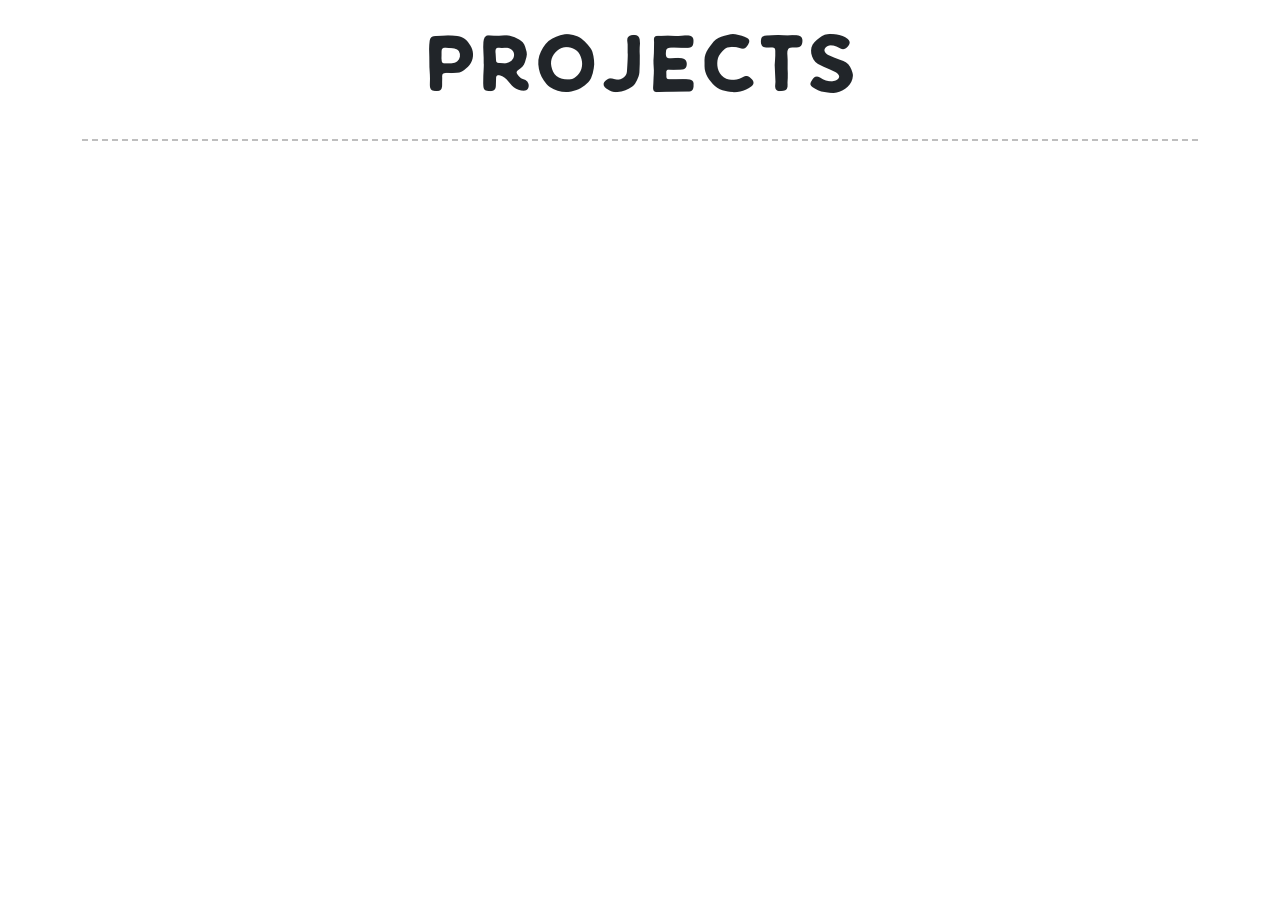
<file: projects.html>
<!DOCTYPE html>
<html lang="en">

<head>
    <link href="https://cdn.jsdelivr.net/npm/bootstrap@5.0.1/dist/css/bootstrap.min.css" rel="stylesheet" integrity="sha384-+0n0xVW2eSR5OomGNYDnhzAbDsOXxcvSN1TPprVMTNDbiYZCxYbOOl7+AMvyTG2x" crossorigin="anonymous" />
    <link rel="stylesheet" href="styles.css" />

</head>

<body>

<h1 class="text-center title">Projects</h1>

<div class="container">
        <hr class="dashed" />

        <div class="row">
</file>
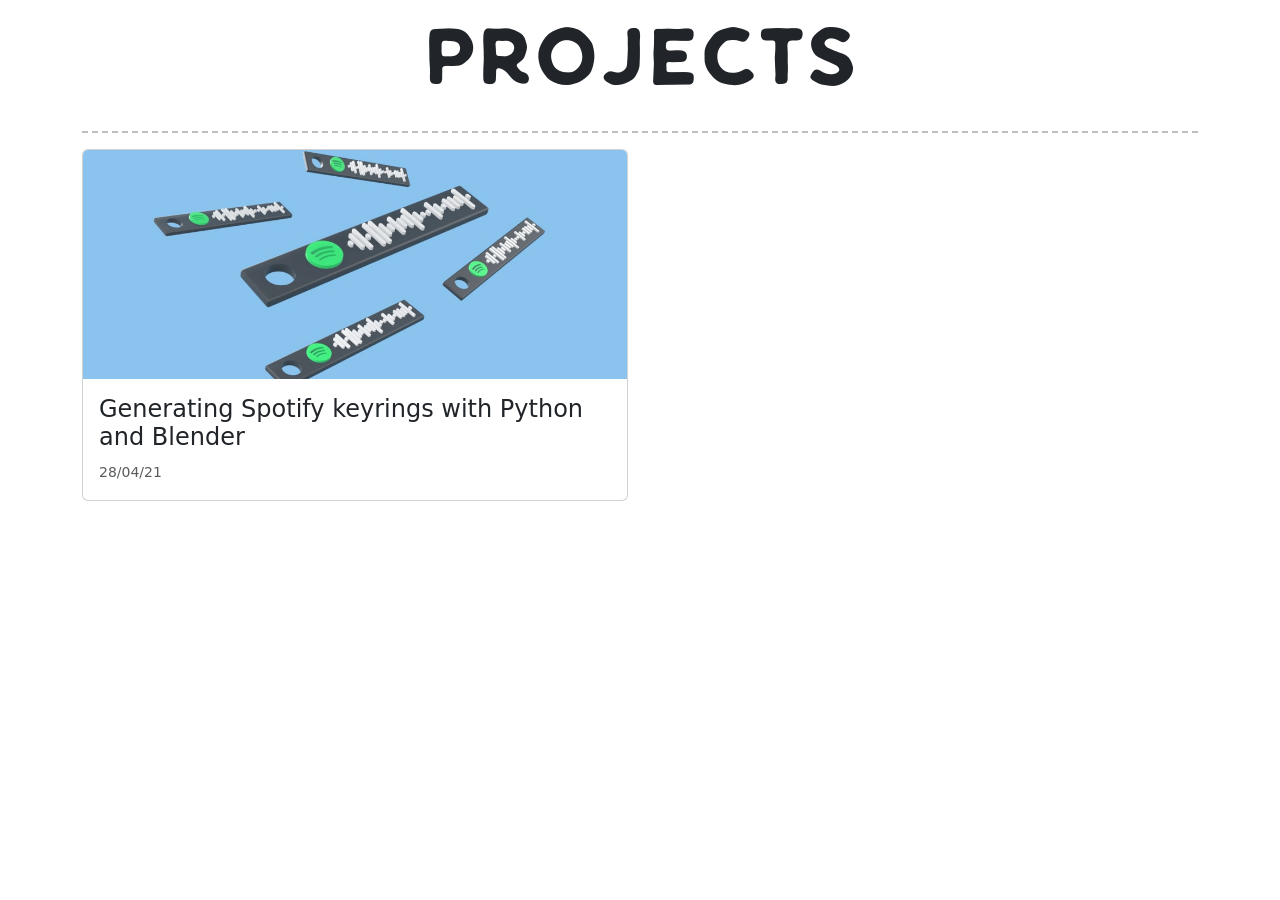
<file: projects/projects.html>
<!DOCTYPE html>
<html lang="en">

<head>
    <link href="https://cdn.jsdelivr.net/npm/bootstrap@5.0.1/dist/css/bootstrap.min.css" rel="stylesheet" integrity="sha384-+0n0xVW2eSR5OomGNYDnhzAbDsOXxcvSN1TPprVMTNDbiYZCxYbOOl7+AMvyTG2x" crossorigin="anonymous" />
    <link rel="stylesheet" href="styles.css" />

</head>

<body>

<h1 class="text-center title">Projects</h1>

<div class="container">
        <hr class="dashed" />

        <div class="row">
<div class="col-lg-6 mb-3">
<div class="card">
<img class="card-img-top" src="/projects/images/keyring/keyring.jpg" alt="Card image cap"><div class="card-body">
<h4 class="card-title mb-2"><i class="fab fa-spotify"></i>Generating Spotify keyrings with Python and Blender</h4>
<a href="html/spotifyKeyring.html" class=" stretched-link"></a>
<p class="card-text"><small class="text-muted">28/04/21</small></p></div>
</div>
</div></div>

    </body>

    </html>
</file>
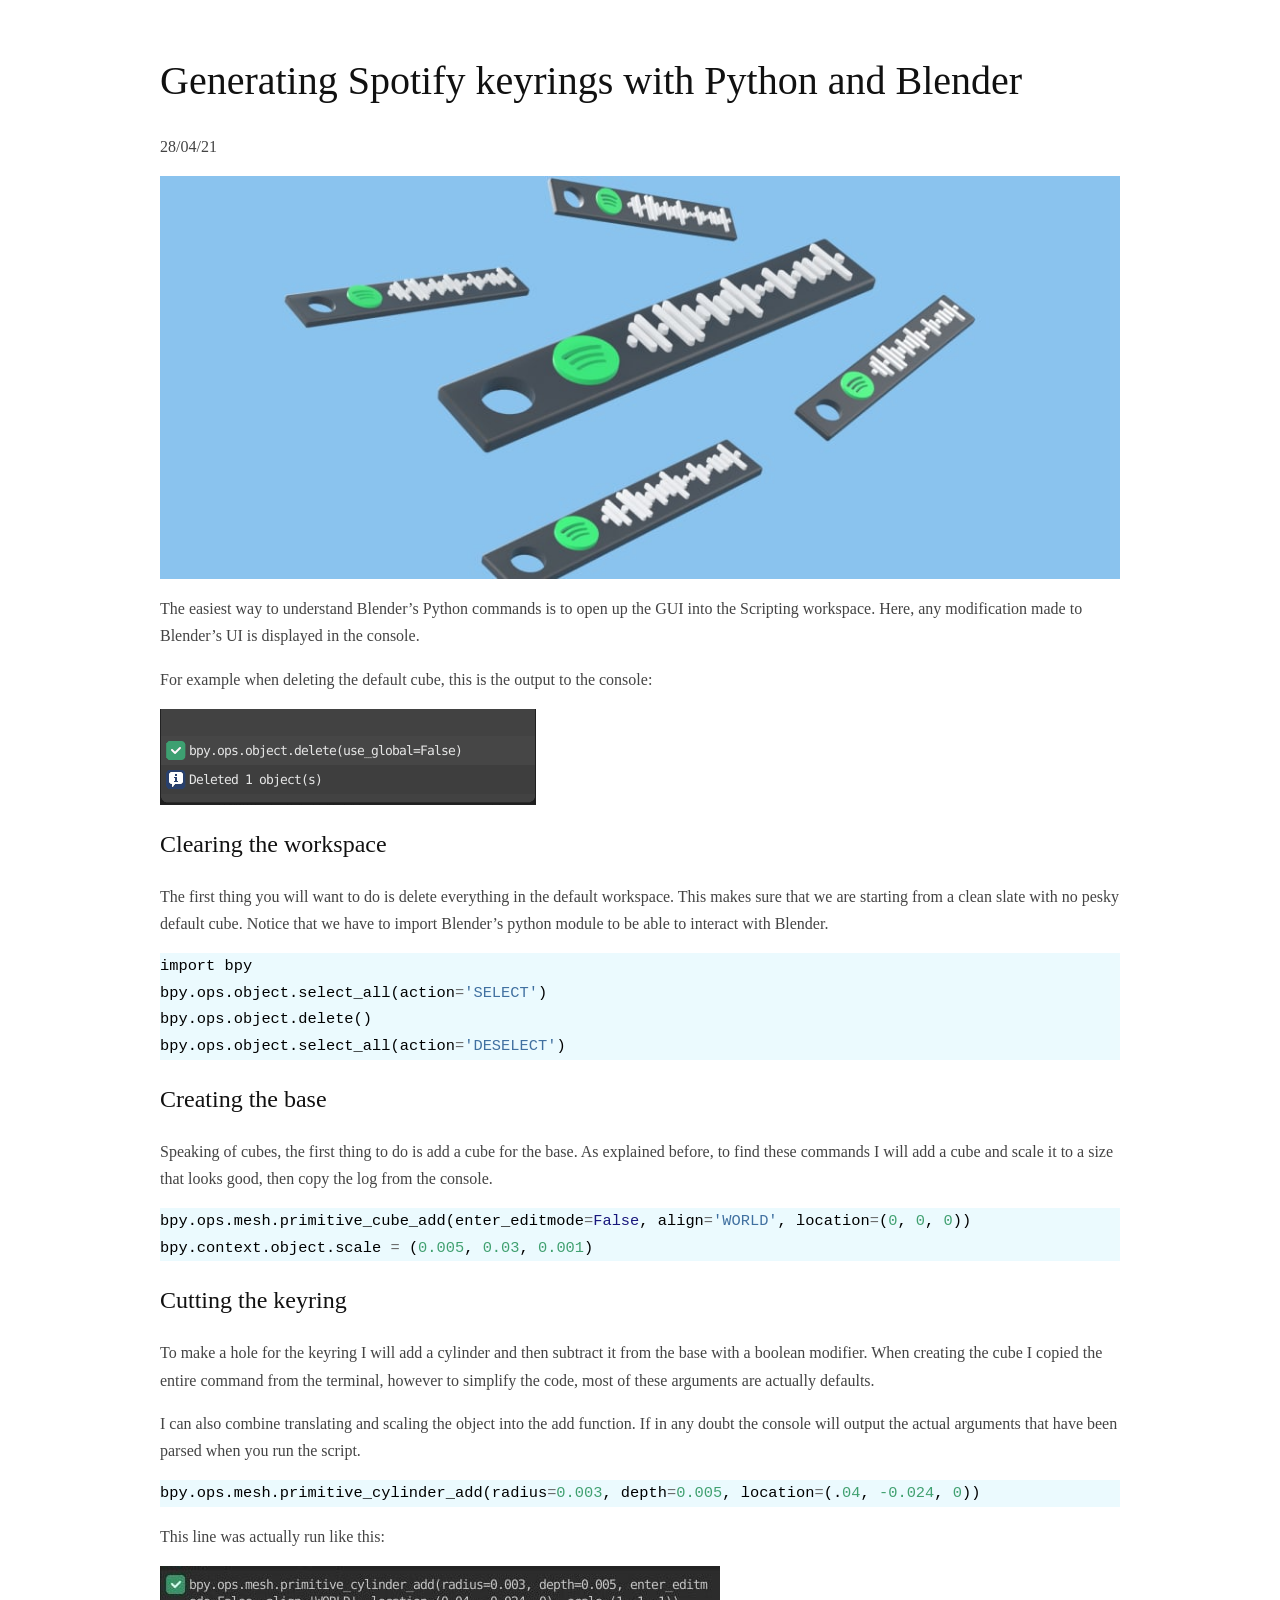
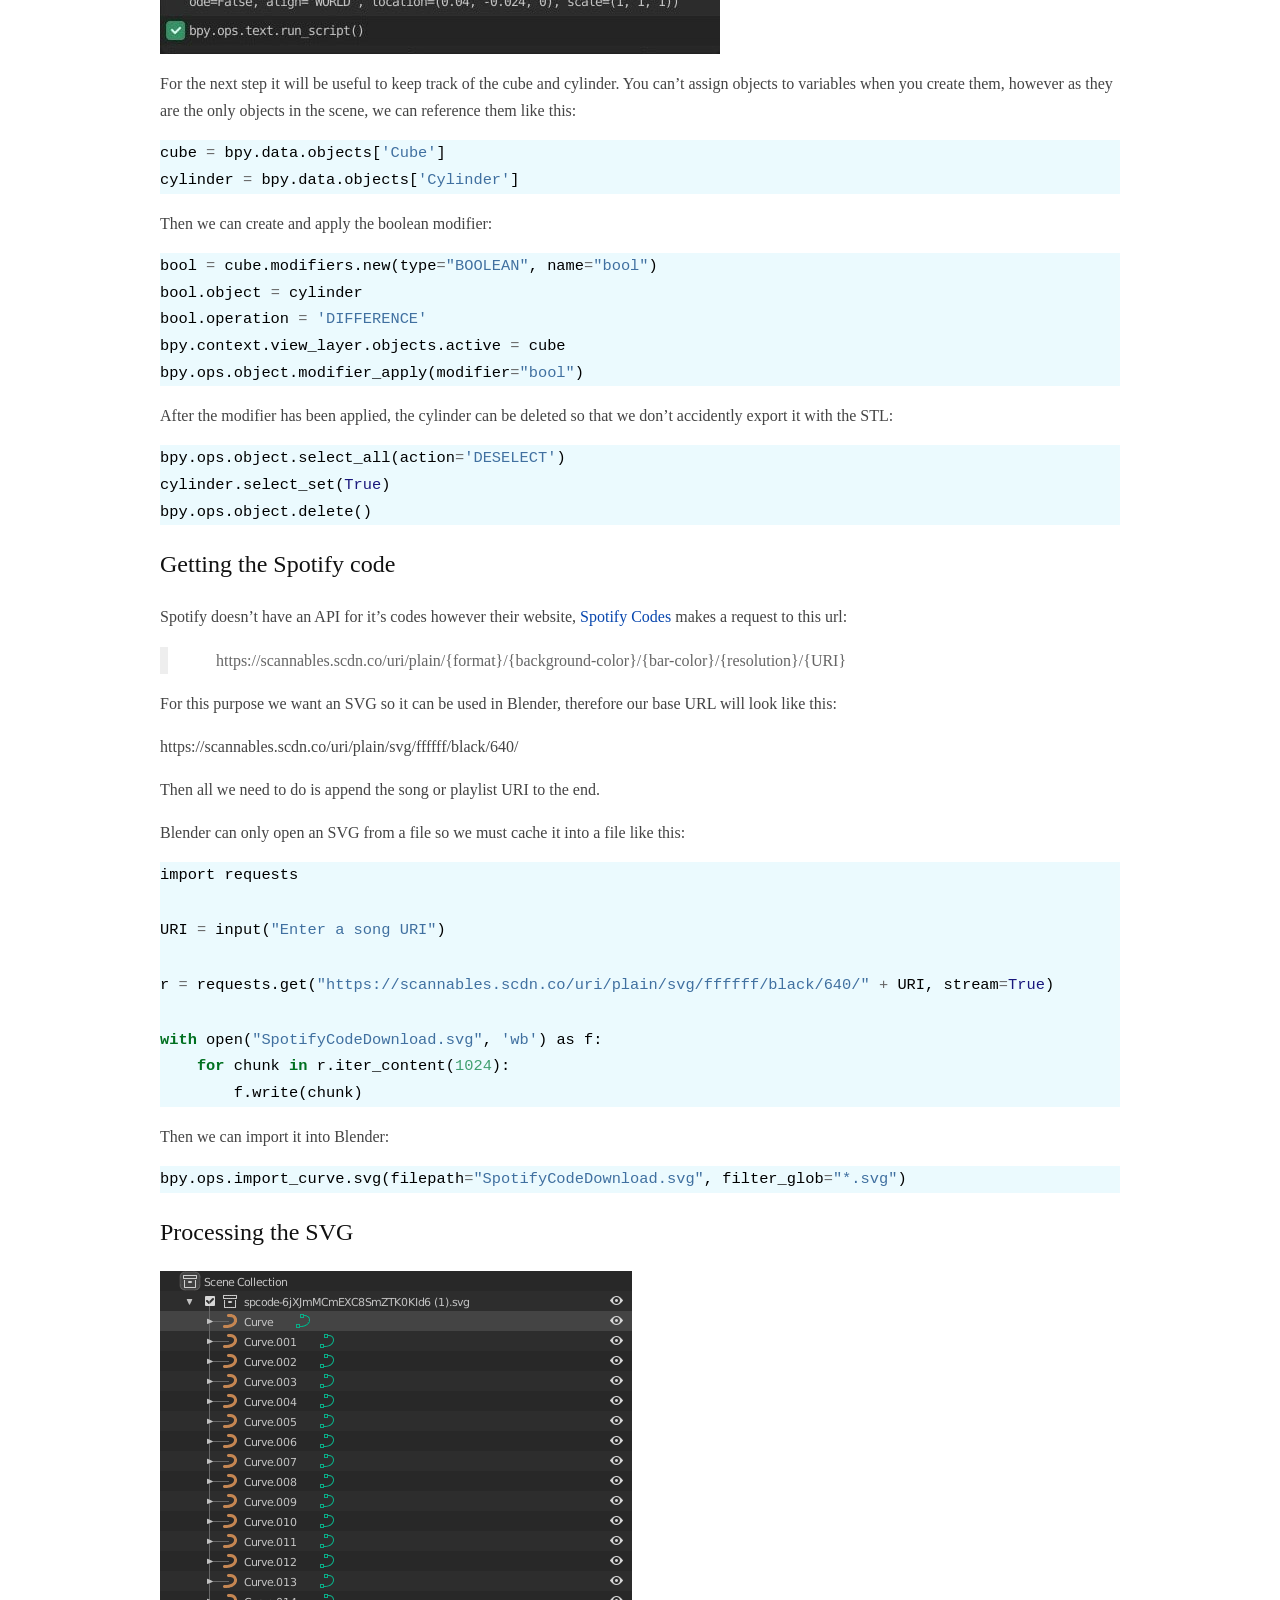
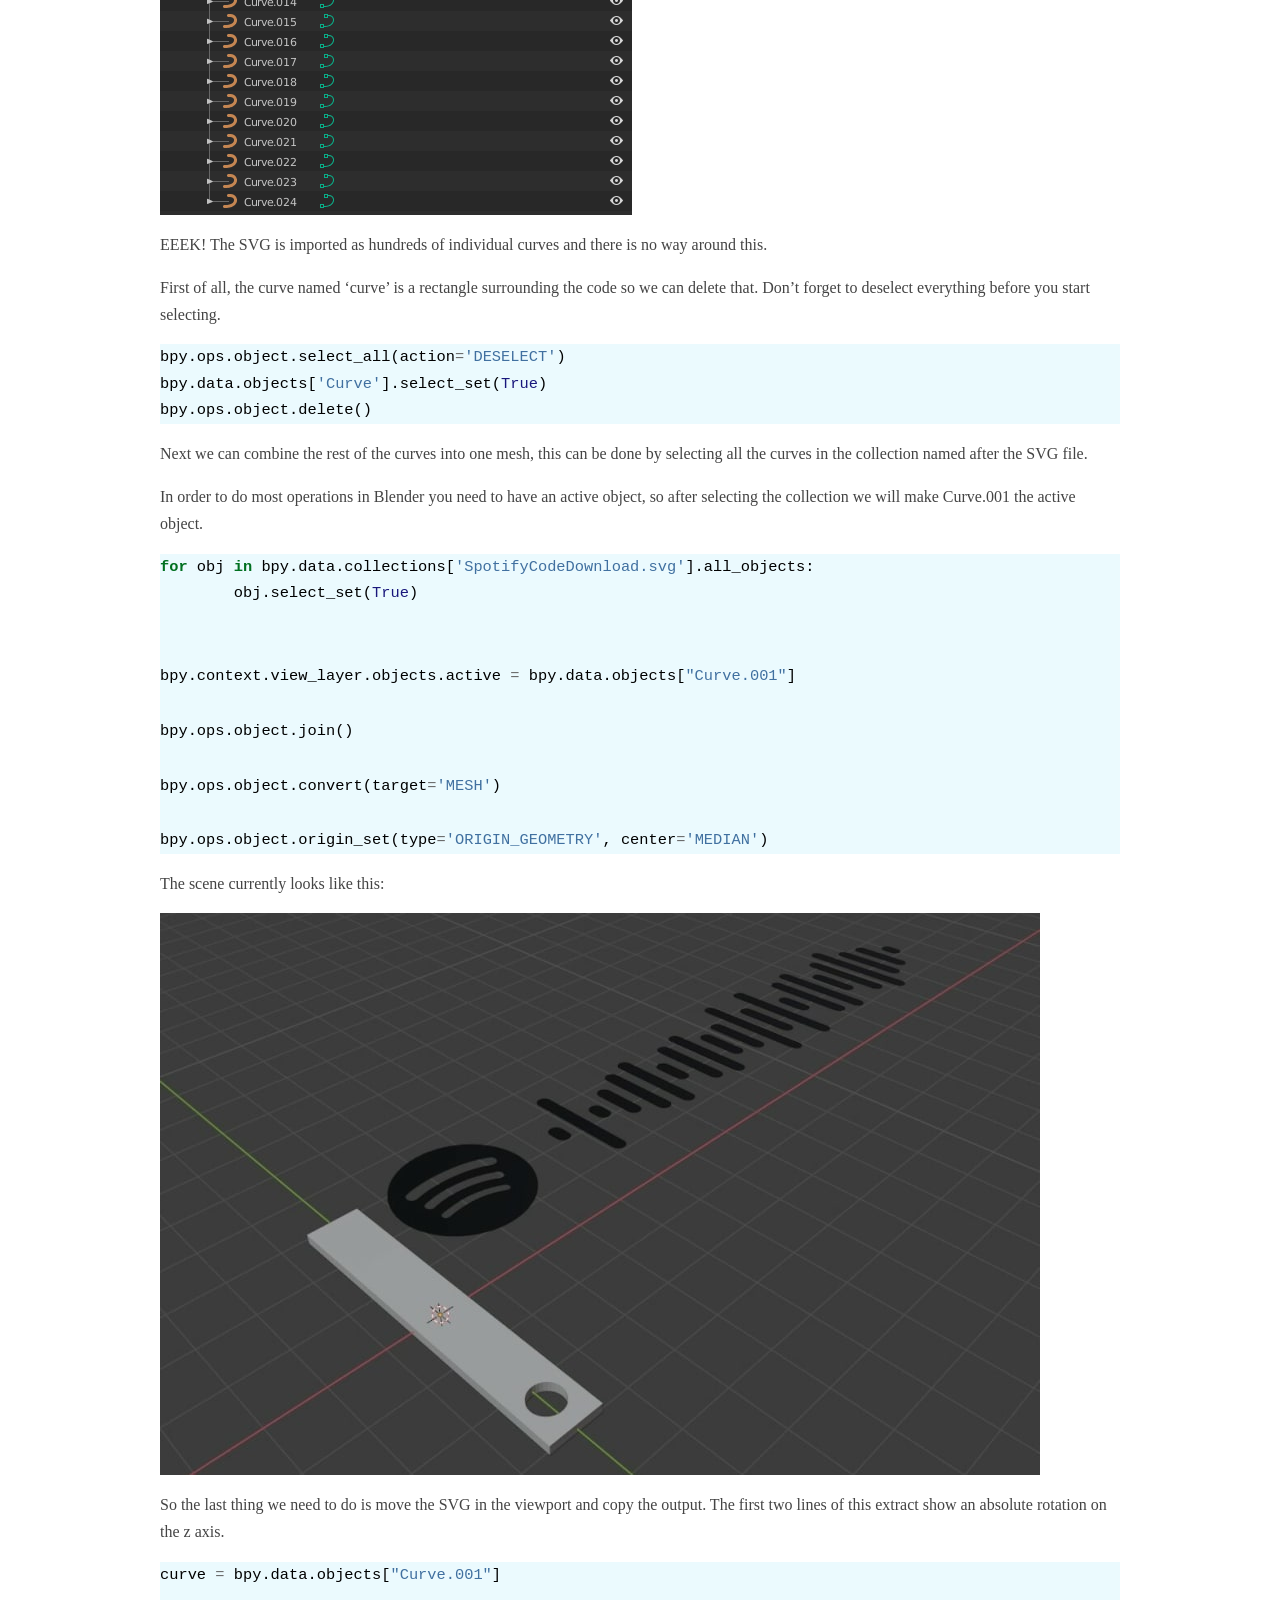
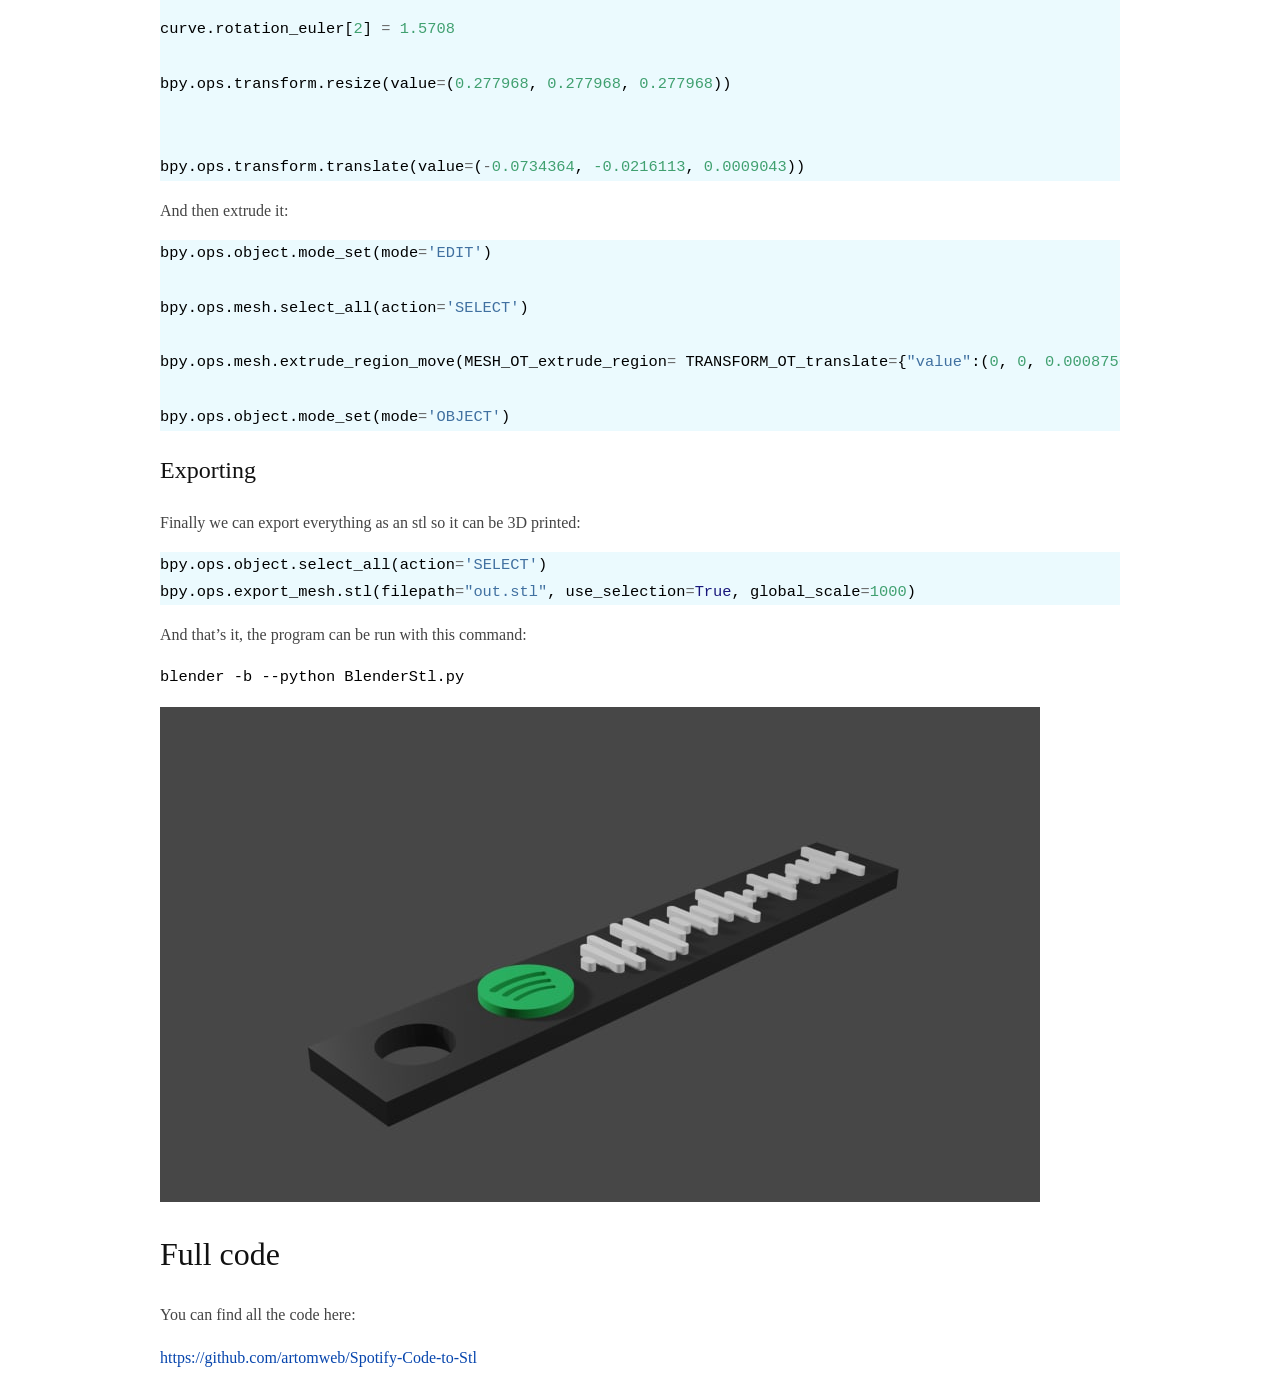
<file: projects/html/spotifyKeyring.html>
<!DOCTYPE html>
<html xmlns="http://www.w3.org/1999/xhtml" lang="" xml:lang="">
<head>
  <meta charset="utf-8" />
  <meta name="generator" content="pandoc" />
  <meta name="viewport" content="width=device-width, initial-scale=1.0, user-scalable=yes" />
  <title>Generating Spotify keyrings with Python and Blender</title>
  <style type="text/css">
      code{white-space: pre-wrap;}
      span.smallcaps{font-variant: small-caps;}
      span.underline{text-decoration: underline;}
      div.column{display: inline-block; vertical-align: top; width: 50%;}
  </style>
  <style type="text/css">
a.sourceLine { display: inline-block; line-height: 1.25; }
a.sourceLine { pointer-events: none; color: inherit; text-decoration: inherit; }
a.sourceLine:empty { height: 1.2em; }
.sourceCode { overflow: visible; }
code.sourceCode { white-space: pre; position: relative; }
div.sourceCode { margin: 1em 0; }
pre.sourceCode { margin: 0; }
@media screen {
div.sourceCode { overflow: auto; }
}
@media print {
code.sourceCode { white-space: pre-wrap; }
a.sourceLine { text-indent: -1em; padding-left: 1em; }
}
pre.numberSource a.sourceLine
  { position: relative; left: -4em; }
pre.numberSource a.sourceLine::before
  { content: attr(title);
    position: relative; left: -1em; text-align: right; vertical-align: baseline;
    border: none; pointer-events: all; display: inline-block;
    -webkit-touch-callout: none; -webkit-user-select: none;
    -khtml-user-select: none; -moz-user-select: none;
    -ms-user-select: none; user-select: none;
    padding: 0 4px; width: 4em;
    color: #aaaaaa;
  }
pre.numberSource { margin-left: 3em; border-left: 1px solid #aaaaaa;  padding-left: 4px; }
div.sourceCode
  {  }
@media screen {
a.sourceLine::before { text-decoration: underline; }
}
code span.al { color: #ff0000; font-weight: bold; } /* Alert */
code span.an { color: #60a0b0; font-weight: bold; font-style: italic; } /* Annotation */
code span.at { color: #7d9029; } /* Attribute */
code span.bn { color: #40a070; } /* BaseN */
code span.bu { } /* BuiltIn */
code span.cf { color: #007020; font-weight: bold; } /* ControlFlow */
code span.ch { color: #4070a0; } /* Char */
code span.cn { color: #880000; } /* Constant */
code span.co { color: #60a0b0; font-style: italic; } /* Comment */
code span.cv { color: #60a0b0; font-weight: bold; font-style: italic; } /* CommentVar */
code span.do { color: #ba2121; font-style: italic; } /* Documentation */
code span.dt { color: #902000; } /* DataType */
code span.dv { color: #40a070; } /* DecVal */
code span.er { color: #ff0000; font-weight: bold; } /* Error */
code span.ex { } /* Extension */
code span.fl { color: #40a070; } /* Float */
code span.fu { color: #06287e; } /* Function */
code span.im { } /* Import */
code span.in { color: #60a0b0; font-weight: bold; font-style: italic; } /* Information */
code span.kw { color: #007020; font-weight: bold; } /* Keyword */
code span.op { color: #666666; } /* Operator */
code span.ot { color: #007020; } /* Other */
code span.pp { color: #bc7a00; } /* Preprocessor */
code span.sc { color: #4070a0; } /* SpecialChar */
code span.ss { color: #bb6688; } /* SpecialString */
code span.st { color: #4070a0; } /* String */
code span.va { color: #19177c; } /* Variable */
code span.vs { color: #4070a0; } /* VerbatimString */
code span.wa { color: #60a0b0; font-weight: bold; font-style: italic; } /* Warning */
  </style>
  <link rel="stylesheet" href="../css/pandoc.css" />
  <meta name="keywords" content="Foo,Bar" />
  <meta name="description" content="My description" />
</head>
<body>
<header id="title-block-header">
<h1 class="title">Generating Spotify keyrings with Python and Blender</h1>
<p class="date">28/04/21</p>
</header>
<p><img src="/projects/images/keyring/keyring.jpg" /></p>
<p>The easiest way to understand Blender’s Python commands is to open up the GUI into the Scripting workspace. Here, any modification made to Blender’s UI is displayed in the console.</p>
<p>For example when deleting the default cube, this is the output to the console:</p>
<p><img src="/projects/images/keyring/keyring3.png" /></p>
<h3 id="clearing-the-workspace">Clearing the workspace</h3>
<p>The first thing you will want to do is delete everything in the default workspace. This makes sure that we are starting from a clean slate with no pesky default cube. Notice that we have to import Blender’s python module to be able to interact with Blender.</p>
<div class="sourceCode" id="cb1"><pre class="sourceCode python"><code class="sourceCode python"><a class="sourceLine" id="cb1-1" title="1"><span class="im">import</span> bpy</a>
<a class="sourceLine" id="cb1-2" title="2">bpy.ops.<span class="bu">object</span>.select_all(action<span class="op">=</span><span class="st">&#39;SELECT&#39;</span>)</a>
<a class="sourceLine" id="cb1-3" title="3">bpy.ops.<span class="bu">object</span>.delete()</a>
<a class="sourceLine" id="cb1-4" title="4">bpy.ops.<span class="bu">object</span>.select_all(action<span class="op">=</span><span class="st">&#39;DESELECT&#39;</span>)</a></code></pre></div>
<h3 id="creating-the-base">Creating the base</h3>
<p>Speaking of cubes, the first thing to do is add a cube for the base. As explained before, to find these commands I will add a cube and scale it to a size that looks good, then copy the log from the console.</p>
<div class="sourceCode" id="cb2"><pre class="sourceCode python"><code class="sourceCode python"><a class="sourceLine" id="cb2-1" title="1">bpy.ops.mesh.primitive_cube_add(enter_editmode<span class="op">=</span><span class="va">False</span>, align<span class="op">=</span><span class="st">&#39;WORLD&#39;</span>, location<span class="op">=</span>(<span class="dv">0</span>, <span class="dv">0</span>, <span class="dv">0</span>))</a>
<a class="sourceLine" id="cb2-2" title="2">bpy.context.<span class="bu">object</span>.scale <span class="op">=</span> (<span class="fl">0.005</span>, <span class="fl">0.03</span>, <span class="fl">0.001</span>)</a></code></pre></div>
<h3 id="cutting-the-keyring">Cutting the keyring</h3>
<p>To make a hole for the keyring I will add a cylinder and then subtract it from the base with a boolean modifier. When creating the cube I copied the entire command from the terminal, however to simplify the code, most of these arguments are actually defaults.</p>
<p>I can also combine translating and scaling the object into the add function. If in any doubt the console will output the actual arguments that have been parsed when you run the script.</p>
<div class="sourceCode" id="cb3"><pre class="sourceCode python"><code class="sourceCode python"><a class="sourceLine" id="cb3-1" title="1">bpy.ops.mesh.primitive_cylinder_add(radius<span class="op">=</span><span class="fl">0.003</span>, depth<span class="op">=</span><span class="fl">0.005</span>, location<span class="op">=</span>(.<span class="dv">04</span>, <span class="fl">-0.024</span>, <span class="dv">0</span>))</a></code></pre></div>
<p>This line was actually run like this:</p>
<p><img src="/projects/images/keyring/keyring4.jpg" /></p>
<p>For the next step it will be useful to keep track of the cube and cylinder. You can’t assign objects to variables when you create them, however as they are the only objects in the scene, we can reference them like this:</p>
<div class="sourceCode" id="cb4"><pre class="sourceCode python"><code class="sourceCode python"><a class="sourceLine" id="cb4-1" title="1">cube <span class="op">=</span> bpy.data.objects[<span class="st">&#39;Cube&#39;</span>]</a>
<a class="sourceLine" id="cb4-2" title="2">cylinder <span class="op">=</span> bpy.data.objects[<span class="st">&#39;Cylinder&#39;</span>]</a></code></pre></div>
<p>Then we can create and apply the boolean modifier:</p>
<div class="sourceCode" id="cb5"><pre class="sourceCode python"><code class="sourceCode python"><a class="sourceLine" id="cb5-1" title="1"><span class="bu">bool</span> <span class="op">=</span> cube.modifiers.new(<span class="bu">type</span><span class="op">=</span><span class="st">&quot;BOOLEAN&quot;</span>, name<span class="op">=</span><span class="st">&quot;bool&quot;</span>)</a>
<a class="sourceLine" id="cb5-2" title="2"><span class="bu">bool</span>.<span class="bu">object</span> <span class="op">=</span> cylinder</a>
<a class="sourceLine" id="cb5-3" title="3"><span class="bu">bool</span>.operation <span class="op">=</span> <span class="st">&#39;DIFFERENCE&#39;</span></a>
<a class="sourceLine" id="cb5-4" title="4">bpy.context.view_layer.objects.active <span class="op">=</span> cube</a>
<a class="sourceLine" id="cb5-5" title="5">bpy.ops.<span class="bu">object</span>.modifier_apply(modifier<span class="op">=</span><span class="st">&quot;bool&quot;</span>)</a></code></pre></div>
<p>After the modifier has been applied, the cylinder can be deleted so that we don’t accidently export it with the STL:</p>
<div class="sourceCode" id="cb6"><pre class="sourceCode python"><code class="sourceCode python"><a class="sourceLine" id="cb6-1" title="1">bpy.ops.<span class="bu">object</span>.select_all(action<span class="op">=</span><span class="st">&#39;DESELECT&#39;</span>)</a>
<a class="sourceLine" id="cb6-2" title="2">cylinder.select_set(<span class="va">True</span>)</a>
<a class="sourceLine" id="cb6-3" title="3">bpy.ops.<span class="bu">object</span>.delete()</a></code></pre></div>
<h3 id="getting-the-spotify-code">Getting the Spotify code</h3>
<p>Spotify doesn’t have an API for it’s codes however their website, <a href="https://www.spotifycodes.com/#">Spotify Codes</a> makes a request to this url:</p>
<blockquote>
<p>https://scannables.scdn.co/uri/plain/{format}/{background-color}/{bar-color}/{resolution}/{URI}</p>
</blockquote>
<p>For this purpose we want an SVG so it can be used in Blender, therefore our base URL will look like this:</p>
<p>https://scannables.scdn.co/uri/plain/svg/ffffff/black/640/</p>
<p>Then all we need to do is append the song or playlist URI to the end.</p>
<p>Blender can only open an SVG from a file so we must cache it into a file like this:</p>
<div class="sourceCode" id="cb7"><pre class="sourceCode python"><code class="sourceCode python"><a class="sourceLine" id="cb7-1" title="1"><span class="im">import</span> requests</a>
<a class="sourceLine" id="cb7-2" title="2"></a>
<a class="sourceLine" id="cb7-3" title="3">URI <span class="op">=</span> <span class="bu">input</span>(<span class="st">&quot;Enter a song URI&quot;</span>)</a>
<a class="sourceLine" id="cb7-4" title="4"></a>
<a class="sourceLine" id="cb7-5" title="5">r <span class="op">=</span> requests.get(<span class="st">&quot;https://scannables.scdn.co/uri/plain/svg/ffffff/black/640/&quot;</span> <span class="op">+</span> URI, stream<span class="op">=</span><span class="va">True</span>)</a>
<a class="sourceLine" id="cb7-6" title="6"></a>
<a class="sourceLine" id="cb7-7" title="7"><span class="cf">with</span> <span class="bu">open</span>(<span class="st">&quot;SpotifyCodeDownload.svg&quot;</span>, <span class="st">&#39;wb&#39;</span>) <span class="im">as</span> f:</a>
<a class="sourceLine" id="cb7-8" title="8">    <span class="cf">for</span> chunk <span class="kw">in</span> r.iter_content(<span class="dv">1024</span>):</a>
<a class="sourceLine" id="cb7-9" title="9">        f.write(chunk)</a></code></pre></div>
<p>Then we can import it into Blender:</p>
<div class="sourceCode" id="cb8"><pre class="sourceCode python"><code class="sourceCode python"><a class="sourceLine" id="cb8-1" title="1">bpy.ops.import_curve.svg(filepath<span class="op">=</span><span class="st">&quot;SpotifyCodeDownload.svg&quot;</span>, filter_glob<span class="op">=</span><span class="st">&quot;*.svg&quot;</span>)</a></code></pre></div>
<h3 id="processing-the-svg">Processing the SVG</h3>
<p><img src="/projects/images/keyring/keyring5.png" /></p>
<p>EEEK! The SVG is imported as hundreds of individual curves and there is no way around this.</p>
<p>First of all, the curve named ‘curve’ is a rectangle surrounding the code so we can delete that. Don’t forget to deselect everything before you start selecting.</p>
<div class="sourceCode" id="cb9"><pre class="sourceCode python"><code class="sourceCode python"><a class="sourceLine" id="cb9-1" title="1">bpy.ops.<span class="bu">object</span>.select_all(action<span class="op">=</span><span class="st">&#39;DESELECT&#39;</span>)</a>
<a class="sourceLine" id="cb9-2" title="2">bpy.data.objects[<span class="st">&#39;Curve&#39;</span>].select_set(<span class="va">True</span>)</a>
<a class="sourceLine" id="cb9-3" title="3">bpy.ops.<span class="bu">object</span>.delete()</a></code></pre></div>
<p>Next we can combine the rest of the curves into one mesh, this can be done by selecting all the curves in the collection named after the SVG file.</p>
<p>In order to do most operations in Blender you need to have an active object, so after selecting the collection we will make Curve.001 the active object.</p>
<div class="sourceCode" id="cb10"><pre class="sourceCode python"><code class="sourceCode python"><a class="sourceLine" id="cb10-1" title="1"><span class="cf">for</span> obj <span class="kw">in</span> bpy.data.collections[<span class="st">&#39;SpotifyCodeDownload.svg&#39;</span>].all_objects:</a>
<a class="sourceLine" id="cb10-2" title="2">        obj.select_set(<span class="va">True</span>)</a>
<a class="sourceLine" id="cb10-3" title="3"></a>
<a class="sourceLine" id="cb10-4" title="4"></a>
<a class="sourceLine" id="cb10-5" title="5">bpy.context.view_layer.objects.active <span class="op">=</span> bpy.data.objects[<span class="st">&quot;Curve.001&quot;</span>]</a>
<a class="sourceLine" id="cb10-6" title="6"></a>
<a class="sourceLine" id="cb10-7" title="7">bpy.ops.<span class="bu">object</span>.join()</a>
<a class="sourceLine" id="cb10-8" title="8"></a>
<a class="sourceLine" id="cb10-9" title="9">bpy.ops.<span class="bu">object</span>.convert(target<span class="op">=</span><span class="st">&#39;MESH&#39;</span>)</a>
<a class="sourceLine" id="cb10-10" title="10"></a>
<a class="sourceLine" id="cb10-11" title="11">bpy.ops.<span class="bu">object</span>.origin_set(<span class="bu">type</span><span class="op">=</span><span class="st">&#39;ORIGIN_GEOMETRY&#39;</span>, center<span class="op">=</span><span class="st">&#39;MEDIAN&#39;</span>)</a></code></pre></div>
<p>The scene currently looks like this:</p>
<p><img src="/projects/images/keyring/keyring6.jpg" /></p>
<p>So the last thing we need to do is move the SVG in the viewport and copy the output. The first two lines of this extract show an absolute rotation on the z axis.</p>
<div class="sourceCode" id="cb11"><pre class="sourceCode python"><code class="sourceCode python"><a class="sourceLine" id="cb11-1" title="1">curve <span class="op">=</span> bpy.data.objects[<span class="st">&quot;Curve.001&quot;</span>]</a>
<a class="sourceLine" id="cb11-2" title="2"></a>
<a class="sourceLine" id="cb11-3" title="3">curve.rotation_euler[<span class="dv">2</span>] <span class="op">=</span> <span class="fl">1.5708</span></a>
<a class="sourceLine" id="cb11-4" title="4"></a>
<a class="sourceLine" id="cb11-5" title="5">bpy.ops.transform.resize(value<span class="op">=</span>(<span class="fl">0.277968</span>, <span class="fl">0.277968</span>, <span class="fl">0.277968</span>))</a>
<a class="sourceLine" id="cb11-6" title="6"></a>
<a class="sourceLine" id="cb11-7" title="7"></a>
<a class="sourceLine" id="cb11-8" title="8">bpy.ops.transform.translate(value<span class="op">=</span>(<span class="op">-</span><span class="fl">0.0734364</span>, <span class="fl">-0.0216113</span>, <span class="fl">0.0009043</span>))</a></code></pre></div>
<p>And then extrude it:</p>
<div class="sourceCode" id="cb12"><pre class="sourceCode python"><code class="sourceCode python"><a class="sourceLine" id="cb12-1" title="1">bpy.ops.<span class="bu">object</span>.mode_set(mode<span class="op">=</span><span class="st">&#39;EDIT&#39;</span>)</a>
<a class="sourceLine" id="cb12-2" title="2"></a>
<a class="sourceLine" id="cb12-3" title="3">bpy.ops.mesh.select_all(action<span class="op">=</span><span class="st">&#39;SELECT&#39;</span>)</a>
<a class="sourceLine" id="cb12-4" title="4"></a>
<a class="sourceLine" id="cb12-5" title="5">bpy.ops.mesh.extrude_region_move(MESH_OT_extrude_region<span class="op">=</span> TRANSFORM_OT_translate<span class="op">=</span>{<span class="st">&quot;value&quot;</span>:(<span class="dv">0</span>, <span class="dv">0</span>, <span class="fl">0.000875622</span>), <span class="st">&quot;orient_type&quot;</span>:<span class="st">&#39;NORMAL&#39;</span>})</a>
<a class="sourceLine" id="cb12-6" title="6"></a>
<a class="sourceLine" id="cb12-7" title="7">bpy.ops.<span class="bu">object</span>.mode_set(mode<span class="op">=</span><span class="st">&#39;OBJECT&#39;</span>)</a></code></pre></div>
<h3 id="exporting">Exporting</h3>
<p>Finally we can export everything as an stl so it can be 3D printed:</p>
<div class="sourceCode" id="cb13"><pre class="sourceCode python"><code class="sourceCode python"><a class="sourceLine" id="cb13-1" title="1">bpy.ops.<span class="bu">object</span>.select_all(action<span class="op">=</span><span class="st">&#39;SELECT&#39;</span>)</a>
<a class="sourceLine" id="cb13-2" title="2">bpy.ops.export_mesh.stl(filepath<span class="op">=</span><span class="st">&quot;out.stl&quot;</span>, use_selection<span class="op">=</span><span class="va">True</span>, global_scale<span class="op">=</span><span class="dv">1000</span>)</a></code></pre></div>
<p>And that’s it, the program can be run with this command:</p>
<pre class="shell"><code>blender -b --python BlenderStl.py</code></pre>
<p><img src="/projects/images/keyring/keyring2.jpg" /></p>
<h2 id="full-code">Full code</h2>
<p>You can find all the code here:</p>
<p><a href="https://github.com/artomweb/Spotify-Code-to-Stl" class="uri">https://github.com/artomweb/Spotify-Code-to-Stl</a></p>
</body>
</html>
</file>
<file: styles.css>
@font-face {
    font-family: "Klasik";
    src: url("fonts/Klasik Regular.otf");
}

.title {
    font-family: "Klasik";
    /* font-family: "Stardos Stencil", cursive; */
    /* font-size: 6rem; */
    margin-top: 0.5rem;
    margin-bottom: 0;
    font-size: calc(1.5em + 5.6vw);
}

body {
    /* font-family: arial; */
    margin: 0;
    word-wrap: break-word;
}

::selection {
    background: #9ee6fa;
}

#butns {
    /* padding-top: 2%; */
    text-align: center;
    margin: auto;
}

.button {
    font-size: 1.5rem;
    display: inline-block;
    padding: 0.7em 1.4em;
    margin: 0 0.3em 0.4em 0;
    border-radius: 0.15em;
    box-sizing: border-box;
    font-family: "Roboto", sans-serif;
    text-transform: uppercase;
    font-weight: 400;
    color: #ffffff;
    box-shadow: inset 0 -0.6em 0 -0.35em rgba(0, 0, 0, 0.17);
    text-align: center;
    /* -webkit-transition: transform 0.25s ease-in-out; */
    /* transition: transform 0.25s ease-in-out; */
}

.projects-button {
    margin-bottom: 0;
}

.toggle-button {
    font-size: 1rem;
    background-color: #67a286;
}


/* .button:hover { 
    top: 0.1em;
    transform: translate(0, 0.375em);
} */

hr.dashed {
    border-top: 2px dashed rgb(0, 0, 0);
    background-color: transparent;
}


/* .fab {
    padding: 20px;
    font-size: 30px;
    width: 50px;
    text-align: center;
    text-decoration: none;
    color: black;
} */

@media (max-width: 768px) {
    .button {
        font-size: 1rem;
        /* padding: 0.5rem 1.2rem; */
    }
    /* .title {
        font-size: 2.6rem;
    } */
    .toggle-button {
        font-size: 0.8rem;
    }
}
</file>
<file: projects/styles.css>
@font-face {
    font-family: "Klasik";
    src: url("fonts/Klasik Regular.otf");
}

.title {
    font-family: "Klasik";
    /* font-family: Garamond; */
    /* font-family: "Stardos Stencil", cursive; */
    font-size: 6rem;
    margin-top: 0;
    margin-bottom: 0;
    /* font-size: calc(0.4em + 5.6vw); */
}

body {
    /* font-family: arial; */
    margin: 0;
    word-wrap: break-word;
}

::selection {
    background: rgba(255, 255, 0, 0.3);
}

#butns {
    /* padding-top: 2%; */
    text-align: center;
    margin: auto;
}

.button {
    font-size: 1.5rem;
    display: inline-block;
    padding: 0.7em 1.4em;
    margin: 0 0.3em 0.4em 0;
    border-radius: 0.15em;
    box-sizing: border-box;
    font-family: "Roboto", sans-serif;
    text-transform: uppercase;
    font-weight: 400;
    color: #ffffff;
    box-shadow: inset 0 -0.6em 0 -0.35em rgba(0, 0, 0, 0.17);
    text-align: center;
    /* -webkit-transition: transform 0.25s ease-in-out; */
    /* transition: transform 0.25s ease-in-out; */
}

.projects-button {
    margin-bottom: 0;
}

.toggle-button {
    font-size: 1rem;
    background-color: #67a286;
}


/* .button:hover { 
    top: 0.1em;
    transform: translate(0, 0.375em);
} */

hr.dashed {
    border-top: 2px dashed rgb(0, 0, 0);
    background-color: transparent;
}


/* .fab {
    padding: 20px;
    font-size: 30px;
    width: 50px;
    text-align: center;
    text-decoration: none;
    color: black;
} */

@media (max-width: 768px) {
    .button {
        font-size: 1rem;
        /* padding: 0.5rem 1.2rem; */
    }
    /* .title {
        font-size: 2.6rem;
    } */
    .toggle-button {
        font-size: 0.8rem;
    }
}
</file>
<file: projects/css/pandoc.css>
/*
 * I add this to html files generated with pandoc.
 */

html {
    font-size: 100%;
    overflow-y: scroll;
    -webkit-text-size-adjust: 100%;
    -ms-text-size-adjust: 100%;
}

body {
    color: #444;
    font-family: Georgia, Palatino, "Palatino Linotype", Times, "Times New Roman", serif;
    font-size: 12px;
    line-height: 1.7;
    padding: 1em;
    margin: auto;
    max-width: 60em;
    background: #ffffff;
}

a {
    color: #0645ad;
    text-decoration: none;
}

a:visited {
    color: #0b0080;
}

a:hover {
    color: #06e;
}

a:active {
    color: #faa700;
}

a:focus {
    outline: thin dotted;
}

*::-moz-selection {
    background: #9ee6fa;
    color: #000;
}

*::selection {
    background: #9ee6fa;
    color: #000;
}

a::-moz-selection {
    background: #9ee6fa;
    color: #0645ad;
}

a::selection {
    background: #9ee6fa;
    color: #0645ad;
}

p {
    margin: 1em 0;
}

img {
    max-width: 100%;
}

h1,
h2,
h3,
h4,
h5,
h6 {
    color: #111;
    line-height: 125%;
    margin-top: 1em;
    font-weight: normal;
}

h4,
h5,
h6 {
    font-weight: bold;
}

h1 {
    font-size: 2.5em;
}

h2 {
    font-size: 2em;
}

h3 {
    font-size: 1.5em;
}

h4 {
    font-size: 1.2em;
}

h5 {
    font-size: 1em;
}

h6 {
    font-size: 0.9em;
}

blockquote {
    color: #666666;
    margin: 0;
    padding-left: 3em;
    border-left: 0.5em #eee solid;
}

hr {
    display: block;
    background-color: #fff;
    border-top: 2px dotted #8c8b8b;
}

pre,
code,
kbd,
samp {
    color: #000;
    font-family: monospace, monospace;
    _font-family: "courier new", monospace;
    /* background-color: #ebfafe; */
    font-size: 0.98em;
}

div.sourceCode {
    background-color: #ebfafe;
}

pre {
    white-space: pre;
    white-space: pre-wrap;
    word-wrap: break-word;
}

b,
strong {
    font-weight: bold;
}

dfn {
    font-style: italic;
}

ins {
    background: #ff9;
    color: #000;
    text-decoration: none;
}

mark {
    background: #ff0;
    color: #000;
    font-style: italic;
    font-weight: bold;
}

sub,
sup {
    font-size: 75%;
    line-height: 0;
    position: relative;
    vertical-align: baseline;
}

sup {
    top: -0.5em;
}

sub {
    bottom: -0.25em;
}

ul,
ol {
    margin: 1em 0;
    padding: 0 0 0 2em;
}

li p:last-child {
    margin-bottom: 0;
}

ul ul,
ol ol {
    margin: 0.3em 0;
}

dl {
    margin-bottom: 1em;
}

dt {
    font-weight: bold;
    margin-bottom: 0.8em;
}

dd {
    margin: 0 0 0.8em 2em;
}

dd:last-child {
    margin-bottom: 0;
}

img {
    border: 0;
    -ms-interpolation-mode: bicubic;
    vertical-align: middle;
}

figure {
    display: block;
    text-align: center;
    margin: 1em 0;
}

figure img {
    border: none;
    margin: 0 auto;
}

figcaption {
    font-size: 0.8em;
    font-style: italic;
    margin: 0 0 0.8em;
}

table {
    margin-bottom: 2em;
    border-bottom: 1px solid #ddd;
    border-right: 1px solid #ddd;
    border-spacing: 0;
    border-collapse: collapse;
}

table th {
    padding: 0.2em 1em;
    background-color: #eee;
    border-top: 1px solid #ddd;
    border-left: 1px solid #ddd;
}

table td {
    padding: 0.2em 1em;
    border-top: 1px solid #ddd;
    border-left: 1px solid #ddd;
    vertical-align: top;
}

.author {
    font-size: 1.2em;
    text-align: center;
}

div::-webkit-scrollbar {
    height: 10px;
}

div::-webkit-scrollbar-track {
    background-color: rgba(167, 167, 167, 0.3);
    border-radius: 10px;
}

div::-webkit-scrollbar-thumb {
    border-radius: 10px;
    background-color: rgb(179, 211, 226);
}

@media only screen and (min-width: 480px) {
    body {
        font-size: 14px;
    }
}

@media only screen and (min-width: 768px) {
    body {
        font-size: 16px;
    }
}

@media print {
    * {
        background: transparent !important;
        color: black !important;
        filter: none !important;
        -ms-filter: none !important;
    }
    body {
        font-size: 12pt;
        max-width: 100%;
    }
    a,
    a:visited {
        text-decoration: underline;
    }
    hr {
        height: 1px;
        border: 0;
        border-bottom: 1px solid black;
    }
    a[href]:after {
        content: " (" attr(href) ")";
    }
    abbr[title]:after {
        content: " (" attr(title) ")";
    }
    .ir a:after,
    a[href^="javascript:"]:after,
    a[href^="#"]:after {
        content: "";
    }
    pre,
    blockquote {
        border: 1px solid #999;
        padding-right: 1em;
        page-break-inside: avoid;
    }
    tr,
    img {
        page-break-inside: avoid;
    }
    img {
        max-width: 100% !important;
    }
    @page :left {
        margin: 15mm 20mm 15mm 10mm;
    }
    @page :right {
        margin: 15mm 10mm 15mm 20mm;
    }
    p,
    h2,
    h3 {
        orphans: 3;
        widows: 3;
    }
    h2,
    h3 {
        page-break-after: avoid;
    }
}
</file>
